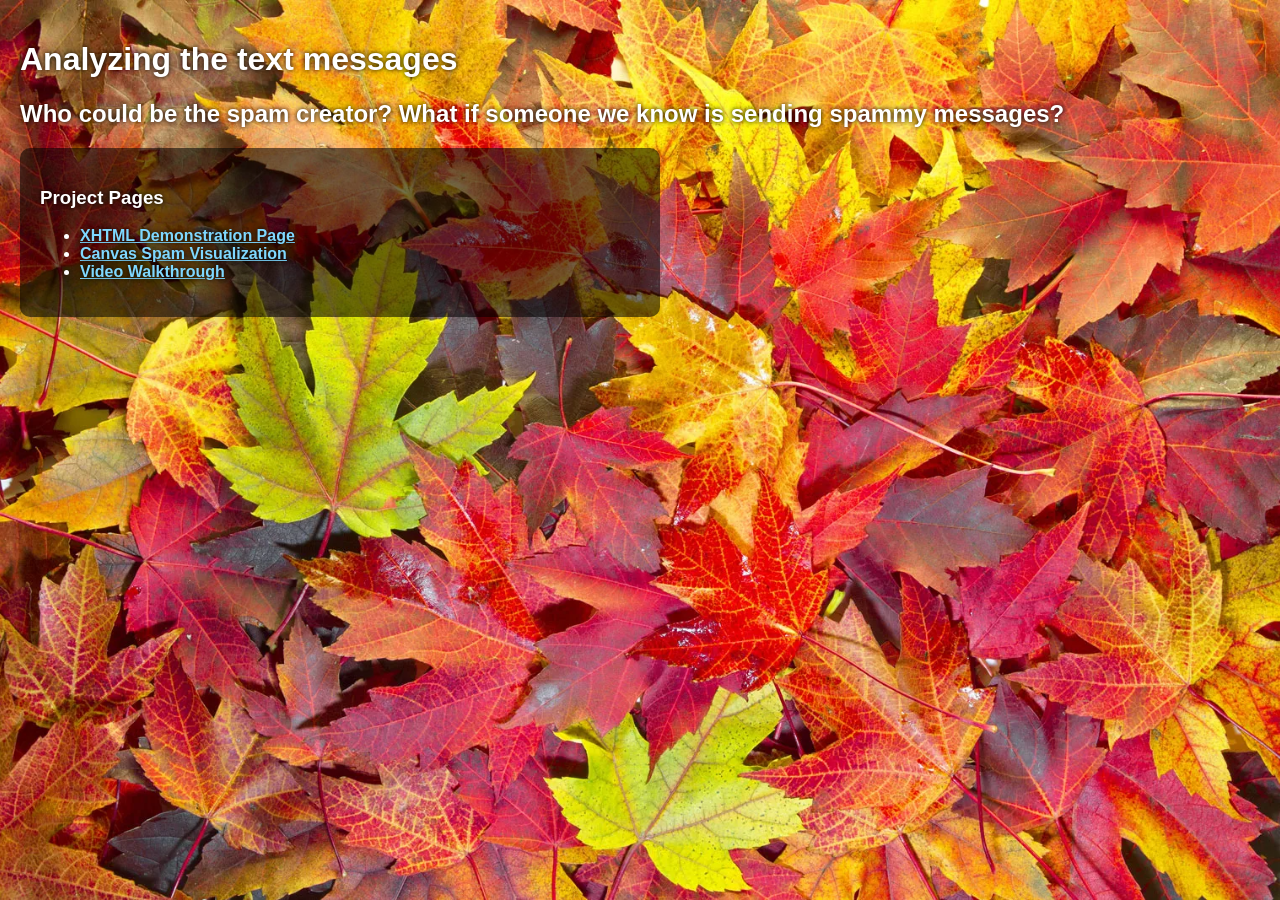
<file: index.html>
<!DOCTYPE html>
<html lang="en">
<head>
    <meta charset="UTF-8">
    <meta http-equiv="X-UA-Compatible" content="IE=edge">
    <meta name="viewport" content="width=device-width, initial-scale=1.0">
    <title>Index.html</title>

    <style>
        body {
            margin: 0;
            padding: 20px;
            background-image: url("leaves.png");
            background-size: cover;
            background-repeat: no-repeat;
            background-attachment: fixed;
            background-position: center;
            color: white;
            text-shadow: 0 0 5px black;
            font-family: Arial, sans-serif;
        }

        .panel {
            background: rgba(0, 0, 0, 0.55);
            padding: 20px;
            border-radius: 10px;
            max-width: 600px;
        }

        a {
            color: #7fd8ff;
            font-weight: bold;
        }
    </style>
</head>

<body>

    <h1>Analyzing the text messages</h1>
    <h2>Who could be the spam creator? What if someone we know is sending spammy messages?</h2>

    <div class="panel">
        <h3>Project Pages</h3>
        <ul>
            <li><a href="xhtml_demo.xhtml">XHTML Demonstration Page</a></li>
            <li><a href="canvas_spam.html">Canvas Spam Visualization</a></li>
            <li><a href="video_spam.html">Video Walkthrough</a></li>
        </ul>
    </div>

</body>
</html>
</file>
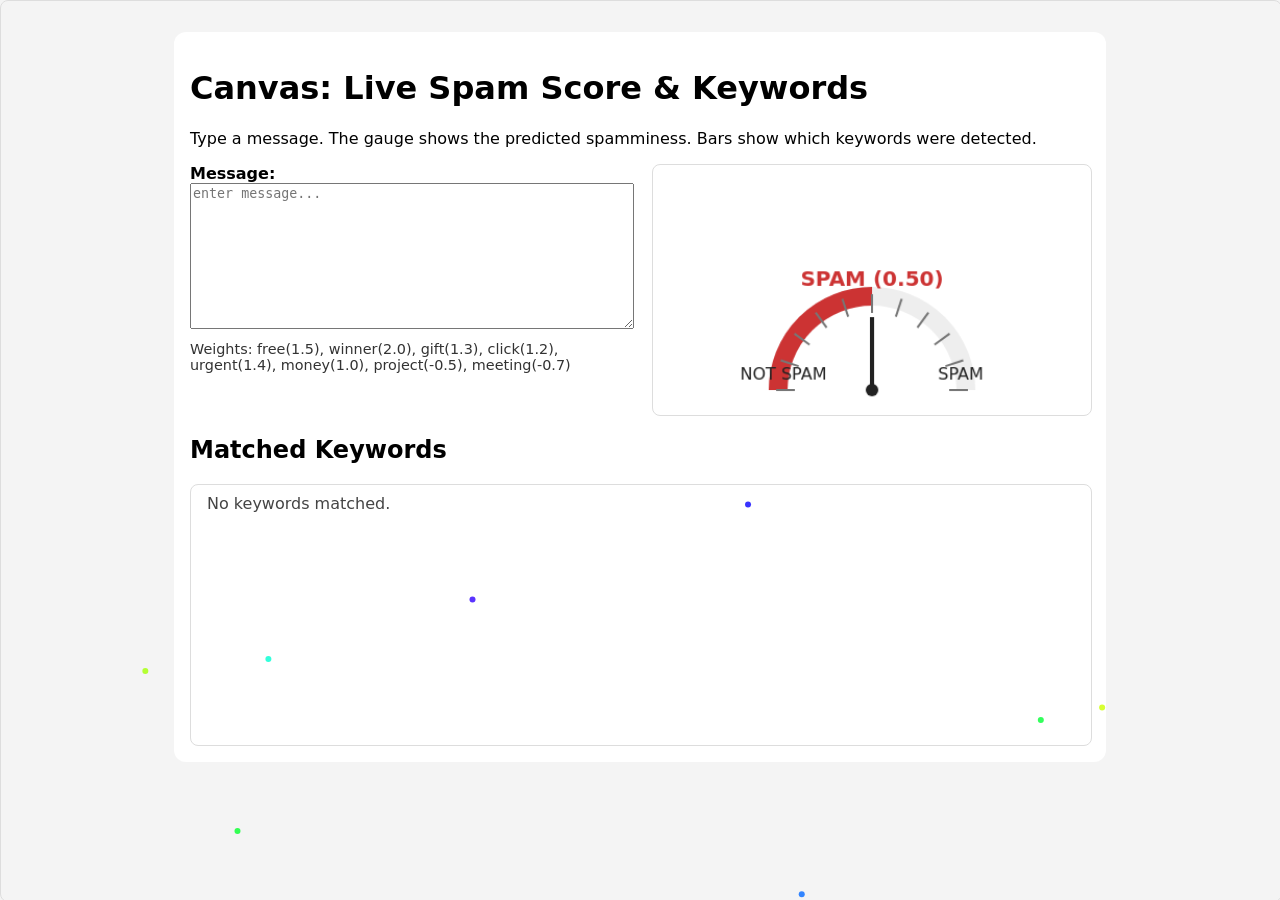
<file: canvas_spam.html>
<!DOCTYPE html>
<html lang="en">
<head>
  <meta charset="UTF-8" />
  <title>Spam Detector – Canvas Visualization</title>

  <style>
    body {
      margin: 0;
      background: #f4f4f4;
      font-family: system-ui, Arial;
    }

    .wrap {
      max-width: 900px;
      margin: 2rem auto;
      padding: 1rem;
      background: #fff;
      border-radius: 12px;
      position: relative;
      z-index: 1; /* content stays UNDER fireworks */
    }

    .row {
      display: grid;
      grid-template-columns: 1fr 1fr;
      gap: 1.5rem;
      align-items: start;
    }

    textarea {
      width: 100%;
      height: 140px;
    }

    canvas {
      width: 100%;
      height: auto;
      display: block;
      border: 1px solid #ddd;
      border-radius: 8px;
    }

    .legend {
      margin-top: 0.5rem;
      font-size: 0.9rem;
      color: #333;
    }

    /* ————— FIREWORKS ON TOP ————— */
    #fireworks {
      position: fixed;
      top: 0;
      left: 0;
      width: 100vw !important;
      height: 100vh !important;
      pointer-events: none;
      z-index: 9999; /* fireworks above everything */
    }
  </style>
</head>

<body>

  <!-- FULL-SCREEN FIREWORKS OVERLAY -->
  <canvas id="fireworks"></canvas>

  <div class="wrap">
    <h1>Canvas: Live Spam Score & Keywords</h1>
    <p>Type a message. The gauge shows the predicted spamminess. Bars show which keywords were detected.</p>

    <div class="row">
      <div>
        <label for="msg"><strong>Message:</strong></label>
        <textarea id="msg" placeholder="enter message..."></textarea>

        <div class="legend">
          Weights: free(1.5), winner(2.0), gift(1.3), click(1.2), urgent(1.4), money(1.0), project(-0.5), meeting(-0.7)
        </div>
      </div>

      <div>
        <canvas id="gauge" width="420" height="240"></canvas>
      </div>
    </div>

    <h2>Matched Keywords</h2>
    <canvas id="bars" width="900" height="260"></canvas>
  </div>

  <script>
    // -------------------------------------------------
    // SPAM DETECTION MODEL
    // -------------------------------------------------
    const weights = {
      "free": 1.5,
      "winner": 2.0,
      "gift": 1.3,
      "click": 1.2,
      "urgent": 1.4,
      "money": 1.0,
      "project": -0.5,
      "meeting": -0.7
    };

    const msgEl = document.getElementById('msg');
    const gauge = document.getElementById('gauge');
    const bars = document.getElementById('bars');
    const g = gauge.getContext('2d');
    const b = bars.getContext('2d');

    function scoreMessage(text) {
      text = text.toLowerCase();
      let score = 0;
      const found = [];

      for (const w in weights) {
        if (text.includes(w)) {
          score += weights[w];
          found.push(w);
        }
      }

      const prob = 1 / (1 + Math.exp(-score));
      return { prob, found };
    }

    // -------------------------------------------------
    // GAUGE DRAWING
    // -------------------------------------------------
    function drawGauge(prob) {
      const W = gauge.width, H = gauge.height;
      g.clearRect(0, 0, W, H);

      const cx = W / 2, cy = H * 0.9;
      const r = Math.min(W, H) * 0.75 * 0.5;

      const start = Math.PI;
      const end = 2 * Math.PI;

      g.lineWidth = 18;
      g.strokeStyle = '#eee';
      g.beginPath();
      g.arc(cx, cy, r, start, end);
      g.stroke();

      g.strokeStyle = prob < 0.5 ? '#3a7' : '#c33';
      g.beginPath();
      g.arc(cx, cy, r, start, start + (end - start) * prob);
      g.stroke();

      g.lineWidth = 2;
      g.strokeStyle = '#777';

      for (let i = 0; i <= 10; i++) {
        const t = start + (end - start) * (i / 10);
        const x1 = cx + Math.cos(t) * (r + 2);
        const y1 = cy + Math.sin(t) * (r + 2);
        const x2 = cx + Math.cos(t) * (r - 16);
        const y2 = cy + Math.sin(t) * (r - 16);
        g.beginPath();
        g.moveTo(x1, y1);
        g.lineTo(x2, y2);
        g.stroke();
      }

      const angle = start + (end - start) * prob;
      const nx = cx + Math.cos(angle) * (r - 20);
      const ny = cy + Math.sin(angle) * (r - 20);

      g.lineWidth = 4;
      g.strokeStyle = '#222';
      g.beginPath();
      g.moveTo(cx, cy);
      g.lineTo(nx, ny);
      g.stroke();

      g.fillStyle = '#222';
      g.beginPath();
      g.arc(cx, cy, 6, 0, Math.PI * 2);
      g.fill();

      g.font = '16px system-ui, Arial';
      g.textAlign = 'center';
      g.fillText('NOT SPAM', cx - r + 5, cy - 10);
      g.fillText('SPAM', cx + r - 5, cy - 10);

      g.font = 'bold 20px system-ui, Arial';
      const label = prob >= 0.5 ? 'SPAM' : 'NOT SPAM';
      g.fillStyle = prob >= 0.5 ? '#c33' : '#2c7';
      g.fillText(`${label} (${prob.toFixed(2)})`, cx, cy - r - 10);
    }

    // -------------------------------------------------
    // BAR CHART
    // -------------------------------------------------
    function drawBars(found) {
      const W = bars.width, H = bars.height;
      b.clearRect(0, 0, W, H);

      const items = found.map(w => ({ w, v: weights[w] }));

      if (items.length === 0) {
        b.fillStyle = '#444';
        b.font = '16px system-ui, Arial';
        b.fillText('No keywords matched.', 16, 24);
        return;
      }

      const pad = 40;
      const barH = 24;
      const gap = 12;
      const maxAbs = Math.max(...items.map(o => Math.abs(o.v))) || 1;
      const scale = (W - pad * 2) / (maxAbs * 2);

      b.strokeStyle = '#aaa';
      b.beginPath();
      b.moveTo(W / 2, 10);
      b.lineTo(W / 2, H - 10);
      b.stroke();

      b.font = '14px system-ui, Arial';

      items.forEach((o, i) => {
        const y = pad + i * (barH + gap);
        const wpx = o.v * scale;

        b.fillStyle = o.v >= 0 ? '#c33' : '#2c7';
        b.fillRect(W / 2, y, wpx, barH);

        b.fillStyle = '#222';
        b.fillText(`${o.w} (${o.v})`, 12, y + barH - 6);
      });
    }

    // -------------------------------------------------
    // FIREWORKS (FRONT-LAYER MODE)
    // -------------------------------------------------
    const fwCanvas = document.getElementById("fireworks");
    const fwCtx = fwCanvas.getContext("2d");

    function resizeFireworks() {
      fwCanvas.width = window.innerWidth;
      fwCanvas.height = window.innerHeight;
    }
    resizeFireworks();
    window.addEventListener("resize", resizeFireworks);

    let fireworks = [];
    let particles = [];

    function random(min, max) {
      return Math.random() * (max - min) + min;
    }

    function Firework() {
      this.x = random(80, fwCanvas.width - 80);
      this.y = fwCanvas.height;
      this.targetY = random(80, fwCanvas.height / 2);
      this.speed = random(4, 7);
      this.color = `hsl(${random(0, 360)}, 100%, 60%)`;
      this.exploded = false;

      this.update = function () {
        this.y -= this.speed;
        if (this.y <= this.targetY && !this.exploded) {
          this.exploded = true;
          explode(this.x, this.y, this.color);
        }
      };

      this.draw = function () {
        fwCtx.beginPath();
        fwCtx.arc(this.x, this.y, 3, 0, Math.PI * 2);
        fwCtx.fillStyle = this.color;
        fwCtx.fill();
      };
    }

    function Particle(x, y, color) {
      this.x = x;
      this.y = y;
      this.speed = random(1, 6);
      this.angle = random(0, Math.PI * 2);
      this.alpha = 1;
      this.friction = 0.96;
      this.gravity = 0.05;
      this.color = color;

      this.update = function () {
        this.speed *= this.friction;
        this.x += Math.cos(this.angle) * this.speed;
        this.y += Math.sin(this.angle) * this.speed + this.gravity;
        this.alpha -= 0.015;
      };

      this.draw = function () {
        fwCtx.save();
        fwCtx.globalAlpha = this.alpha;
        fwCtx.beginPath();
        fwCtx.arc(this.x, this.y, 3, 0, Math.PI * 2);
        fwCtx.fillStyle = this.color;
        fwCtx.fill();
        fwCtx.restore();
      };
    }

    function explode(x, y, color) {
      for (let i = 0; i < 70; i++) {
        particles.push(new Particle(x, y, color));
      }
    }

    function animateFireworks() {
      fwCtx.clearRect(0, 0, fwCanvas.width, fwCanvas.height);

      if (Math.random() < 0.12) {
        fireworks.push(new Firework());
      }

      fireworks.forEach((fw, i) => {
        fw.update();
        fw.draw();
        if (fw.exploded) fireworks.splice(i, 1);
      });

      particles.forEach((p, i) => {
        p.update();
        p.draw();
        if (p.alpha <= 0) particles.splice(i, 1);
      });

      requestAnimationFrame(animateFireworks);
    }

    animateFireworks();

    // -------------------------------------------------
    // UPDATE EVERYTHING ON USER INPUT
    // -------------------------------------------------
    function update() {
      const { prob, found } = scoreMessage(msgEl.value);
      drawGauge(prob);
      drawBars(found);
    }

    msgEl.addEventListener("input", update);
    update();
  </script>

</body>
</html>
</file>
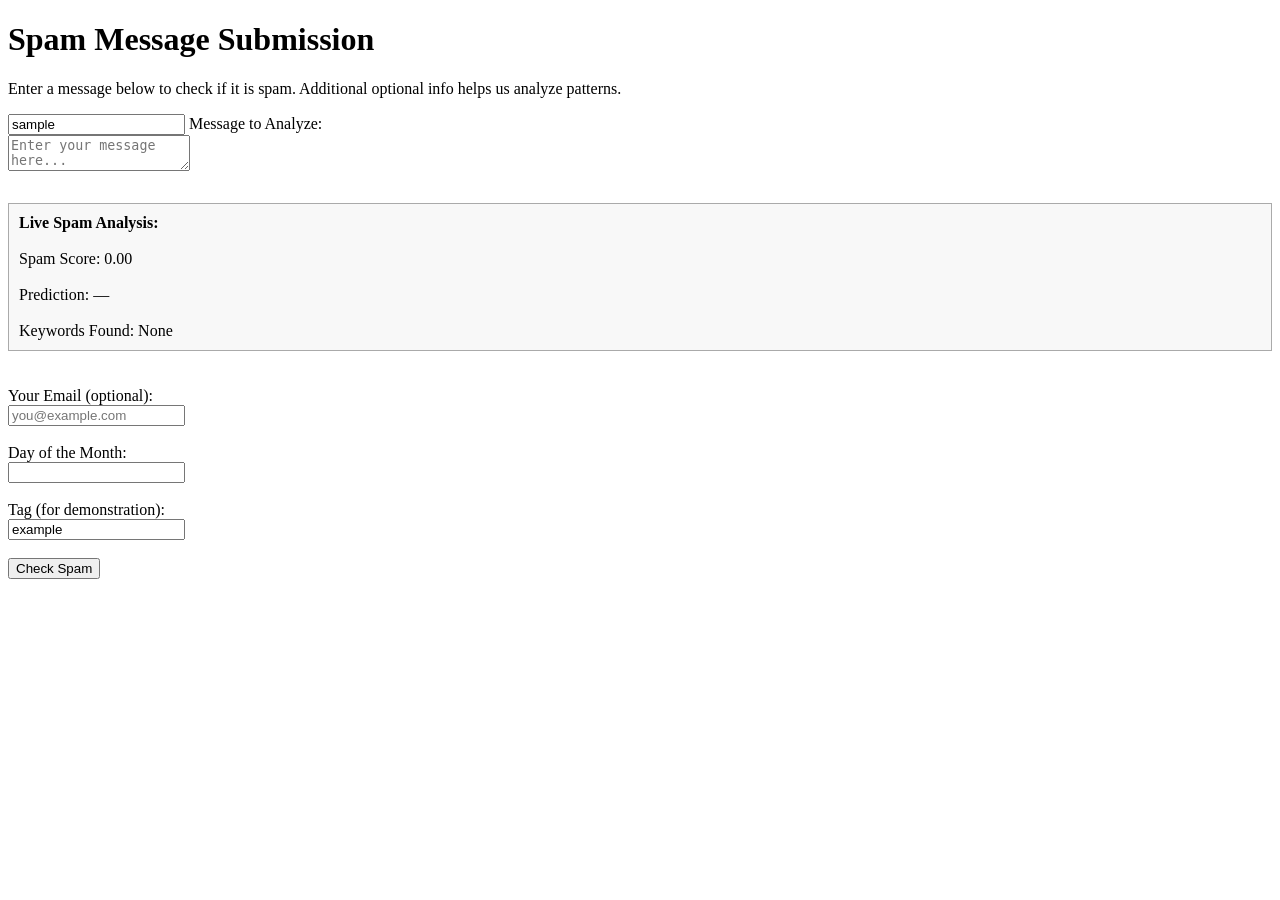
<file: classify.html>
<!DOCTYPE html>
<html>
<head>
    <title>Spam Detection Form</title>
</head>
<body>

<h1>Spam Message Submission</h1>
<p>Enter a message below to check if it is spam. Additional optional info helps us analyze patterns.</p>

<form action="spam_insert.php" method="GET">
    <input type="text" name="testvalue" value="sample">

  
    <label>Message to Analyze:</label><br>
    <textarea name="message" id="messageBox" placeholder="Enter your message here..." required></textarea> 
 

    <br><br>

    <!-- NEW: Live Spam Analysis Box (added for Dynamic JavaScript display) -->
    <div id="analysisBox" 
         style="margin-top:10px; padding:10px; border:1px solid #aaa; background:#f8f8f8;">
        <strong>Live Spam Analysis:</strong><br><br>

        Spam Score: 
        <span id="spamScore">0.00</span> 
        <!-- ADDED: score display updated dynamically -->

        <br><br>

        Prediction: 
        <span id="spamLabel">—</span> 
        <!-- ADDED: label (SPAM / NOT SPAM) dynamically calculated -->

        <br><br>

        Keywords Found: 
        <span id="keywordList">None</span> 

    </div>
 

    <br><br>

    
    <label>Your Email (optional):</label><br>
    <input type="email" id="email" name="email" placeholder="you@example.com" required>
    <br><br>

    
    <label>Day of the Month:</label><br>
    <input type="number" id="day" name="day" required>
    <br><br>

    
    <label>Tag (for demonstration):</label><br>
    <input type="text" name="testget" value="example">
    <br><br>

    <button type="button" id="classifyBtn">Check Spam</button>


</form>

<script>


document.getElementById("email").addEventListener("input", function() {
    this.setCustomValidity(this.validity.typeMismatch ? "Please enter a valid email address." : "");
});


document.getElementById("day").max = new Date().getDate();




// SELECT TEXTAREA FOR LIVE TYPING
const msgBox = document.getElementById("messageBox");   // ADDED: get textarea input
const scoreEl = document.getElementById("spamScore");    // ADDED: score output span
const labelEl = document.getElementById("spamLabel");    // ADDED: label output span
const keywordEl = document.getElementById("keywordList"); // ADDED: keyword list span

// SIMPLE SPAM KEYWORD MODEL (you may modify this)
const weights = {                                       // ADDED: small spam model
    "free": 1.5,
    "winner": 2.0,
    "gift": 1.3,
    "click": 1.2,
    "urgent": 1.4,
    "money": 1.0,
    "project": -0.5,     // negative score indicates “not spam”
    "meeting": -0.7
};

// EVENT LISTENER FOR LIVE TYPING
msgBox.addEventListener("input", () => {                 // ADDED: live dynamic update
    const text = msgBox.value.toLowerCase();             // ADDED: convert input to lowercase
    let score = 0;                                       // ADDED: numeric spam score
    let found = [];                                      // ADDED: list of triggered features

    // CHECK FOR KEYWORDS
    for (const word in weights) {                        // ADDED: loop through weights
        if (text.includes(word)) {                       // ADDED: detect keyword
            score += weights[word];                      // ADDED: add weight to score
            found.push(word);                            // ADDED: store matched word
        }
    }

    // CONVERT RAW SCORE TO PROBABILITY USING LOGISTIC FUNCTION
    const probability = 1 / (1 + Math.exp(-score));      // ADDED: probability formula

    // UPDATE UI DYNAMICALLY
    scoreEl.textContent = probability.toFixed(2);        // ADDED: update score display

    // DECIDE LABEL
    labelEl.textContent = probability >= 0.5 ? "SPAM" : "NOT SPAM"; // ADDED: classification label
    labelEl.style.color = probability >= 0.5 ? "red" : "green";     // ADDED: color highlight

    // UPDATE KEYWORD LIST
    keywordEl.textContent = found.length ? found.join(", ") : "None";  // ADDED: keyword display
});
// ====================== END OF NEW DYNAMIC SPAM JS ======================

</script>

</body>
</html>
</file>
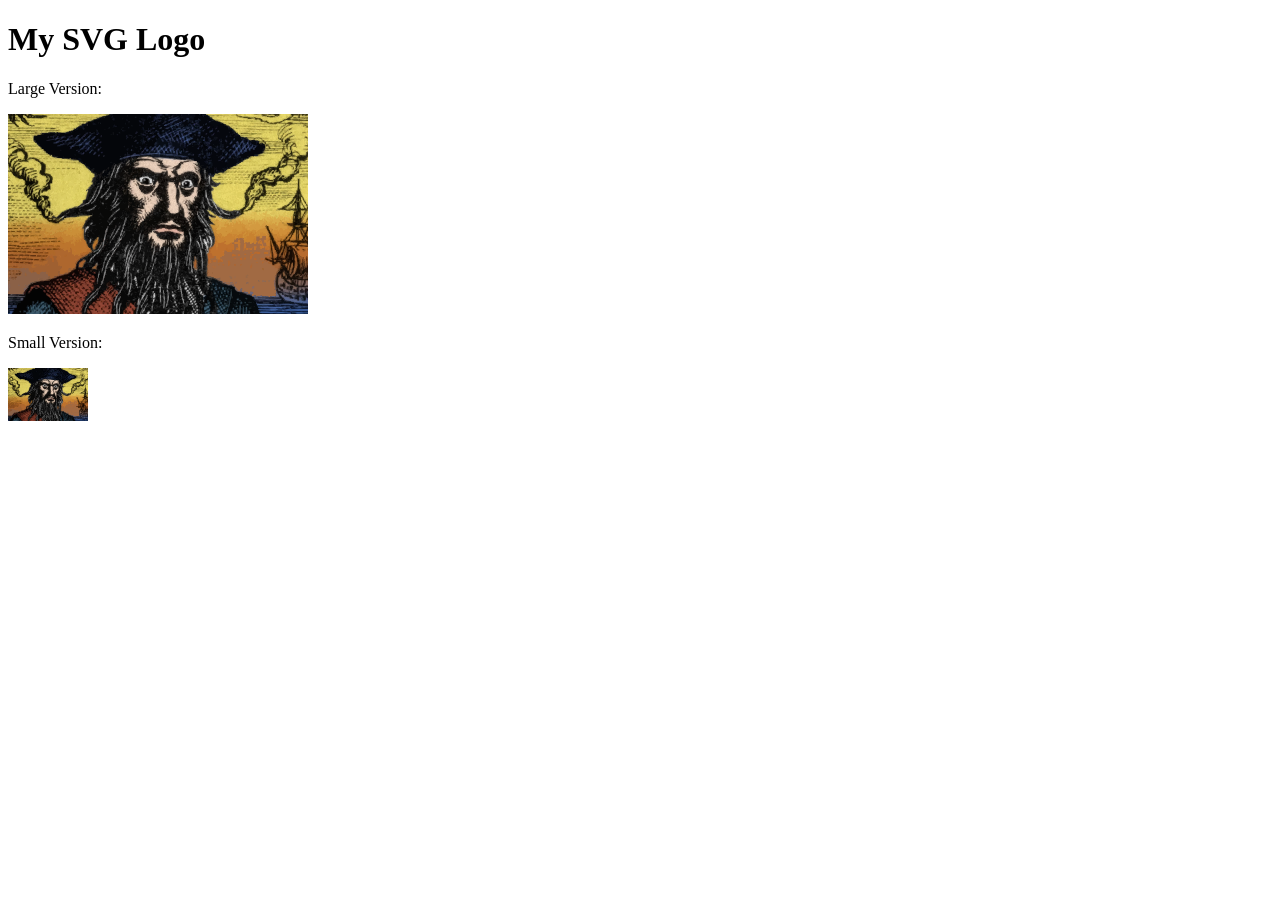
<file: logoPage.html>
<!DOCTYPE html>
<html>
<head>
    <title>Logo Display</title>
</head>
<body>

<h1>My SVG Logo</h1>

<p>Large Version:</p>
<img src="assets/logo.svg" width="300">

<p>Small Version:</p>
<img src="assets/logo.svg" width="80">

</body>
</html>
</file>
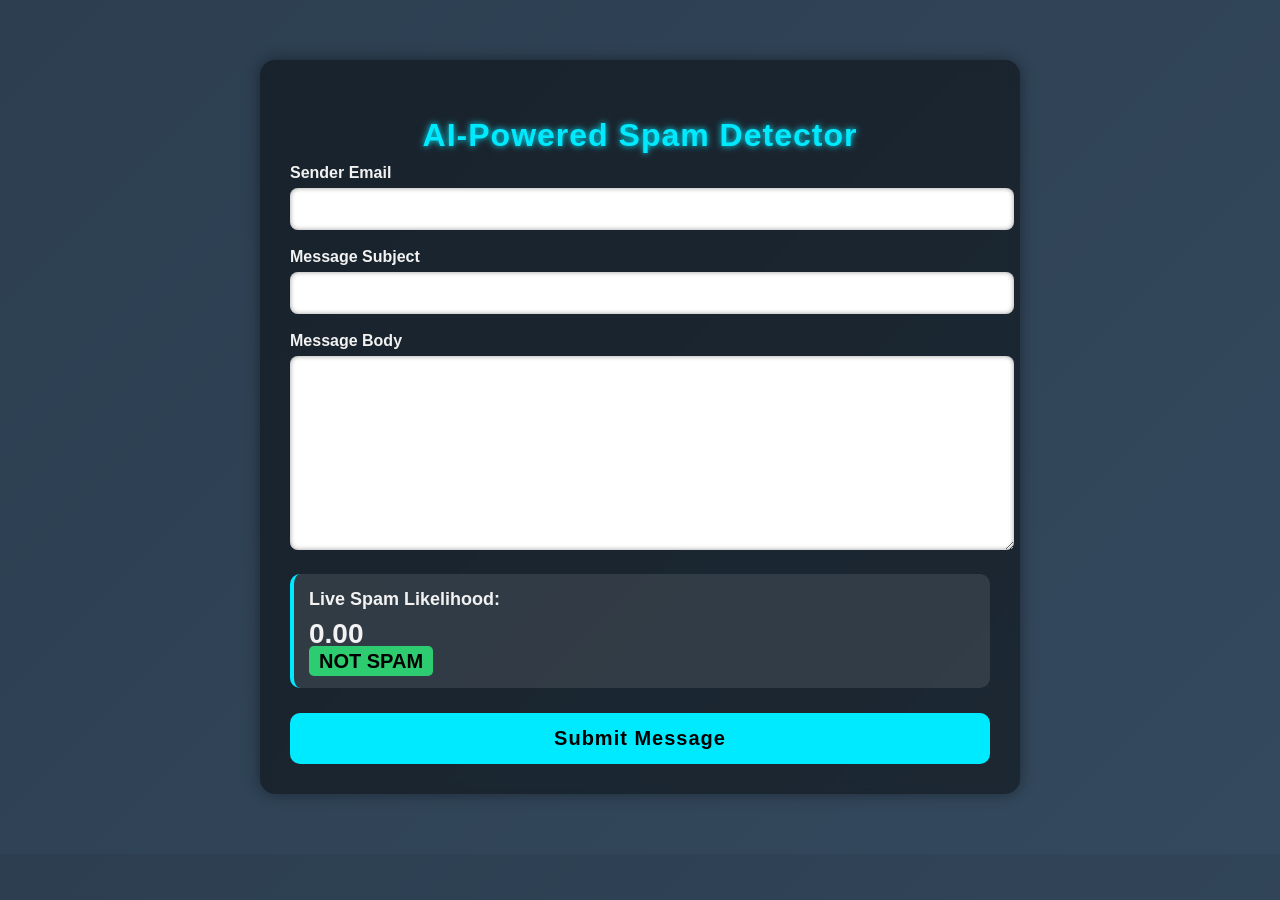
<file: spam_page1.html>
<!DOCTYPE html>
<html lang="en">
<head>
<meta charset="UTF-8">
<title>Advanced Spam Detector – Page 1</title>

<style>
    body {
        margin: 0;
        padding: 0;
        font-family: Arial, sans-serif;
        background: linear-gradient(135deg, #2c3e50, #34495e);
        color: #f2f2f2;
    }

    .container {
        max-width: 700px;
        margin: 60px auto;
        background: rgba(0, 0, 0, 0.45);
        padding: 30px;
        border-radius: 15px;
        backdrop-filter: blur(5px);
        box-shadow: 0 0 15px rgba(0,0,0,0.4);
    }

    h2 {
        text-align: center;
        margin-bottom: 10px;
        font-size: 32px;
        letter-spacing: 1px;
        color: #00eaff;
        text-shadow: 0 0 6px #00eaff;
    }

    label {
        font-weight: bold;
    }

    input, textarea {
        width: 100%;
        padding: 12px;
        margin-top: 6px;
        border-radius: 8px;
        border: none;
        font-size: 16px;
        outline: none;
        box-shadow: inset 0 0 5px rgba(0,0,0,0.4);
    }

    textarea {
        height: 170px;
        resize: vertical;
    }

    .scorebox {
        margin-top: 20px;
        background: rgba(255,255,255,0.1);
        padding: 15px;
        border-left: 4px solid #00eaff;
        border-radius: 10px;
    }

    .score-label {
        font-size: 18px;
        font-weight: bold;
        margin-bottom: 8px;
    }

    #spamScore {
        font-size: 28px;
        font-weight: bold;
    }

    #spamLabel {
        font-size: 20px;
        padding: 4px 10px;
        border-radius: 5px;
        font-weight: bold;
    }

    #spamLabel.spam {
        background: #ff4d4d;
        color: white;
    }

    #spamLabel.ham {
        background: #2ecc71;
        color: black;
    }

    button {
        width: 100%;
        padding: 14px;
        margin-top: 25px;
        border: none;
        background: #00eaff;
        color: black;
        font-size: 20px;
        border-radius: 10px;
        cursor: pointer;
        font-weight: bold;
        letter-spacing: 1px;
    }

    button:hover {
        background: #1affa3;
    }
</style>
</head>
<body>

<div class="container">
    <h2>AI-Powered Spam Detector</h2>

    <form action="spam_insert.php" method="get">

        <!-- Sender Email -->
        <label for="sender_email">Sender Email</label>
        <input type="email" id="sender_email" name="sender_email" required>

        <br><br>

        <!-- Subject -->
        <label for="message_subject">Message Subject</label>
        <input type="text" id="message_subject" name="message_subject" required>

        <br><br>

        <!-- Body -->
        <label for="message_body">Message Body</label>
        <textarea id="message_body" name="message_body" required></textarea>

        <!-- Live Analysis Box -->
        <div class="scorebox">
            <div class="score-label">Live Spam Likelihood:</div>
            <div id="spamScore">0.00</div>
            <span id="spamLabel" class="ham">NOT SPAM</span>
        </div>

        <button type="submit">Submit Message</button>
    </form>
</div>

<!-- Simple Live Spam Analyzer -->
<script>
const weights = {
    "free": 1.5,
    "winner": 2.0,
    "gift": 1.3,
    "click": 1.2,
    "urgent": 1.4,
    "money": 1.0
};

const msgBox = document.getElementById("message_body");
const scoreEl = document.getElementById("spamScore");
const labelEl = document.getElementById("spamLabel");

msgBox.addEventListener("input", () => {
    let text = msgBox.value.toLowerCase();
    let score = 0;

    for (const key in weights) {
        if (text.includes(key)) score += weights[key];
    }

    let prob = 1 / (1 + Math.exp(-score));
    scoreEl.textContent = prob.toFixed(2);

    if (prob >= 0.5) {
        labelEl.textContent = "SPAM";
        labelEl.className = "spam";
    } else {
        labelEl.textContent = "NOT SPAM";
        labelEl.className = "ham";
    }
});
</script>

</body>
</html>
</file>
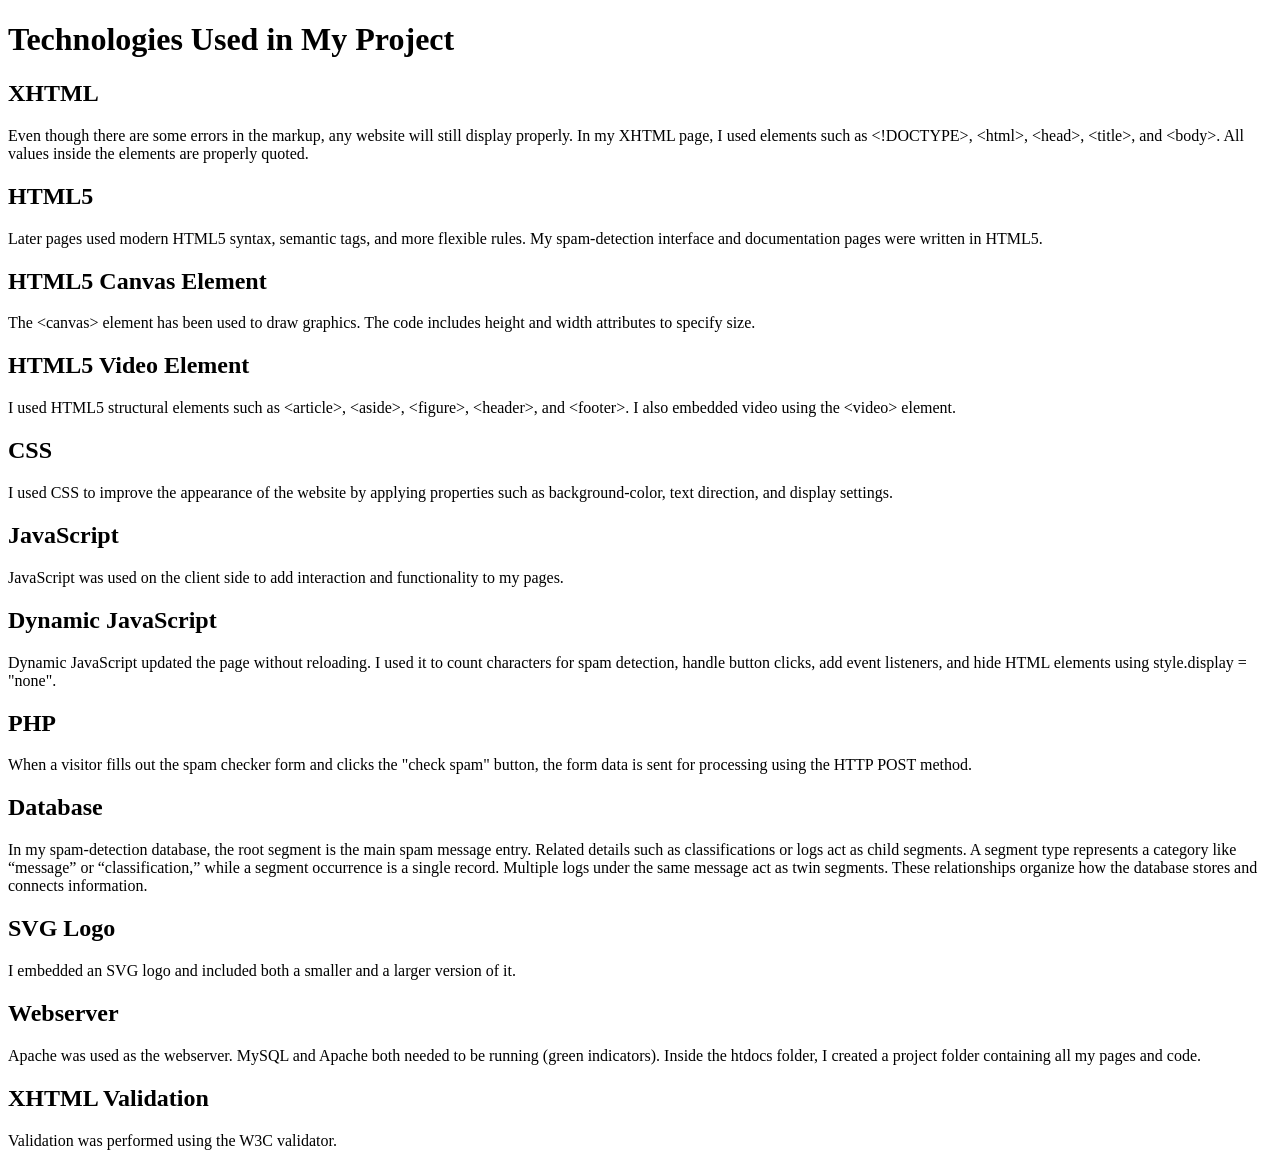
<file: technologyUsed.html>
<!DOCTYPE html>
<html lang="en">
<head>
    <meta charset="UTF-8">
    <title>Technologies Used</title>
</head>

<body>
    <h1>Technologies Used in My Project</h1>

    <h2>XHTML</h2>
    <p>
        Even though there are some errors in the markup, any website will still display properly. In my XHTML page, I used elements such as &lt;!DOCTYPE&gt;, &lt;html&gt;, &lt;head&gt;, &lt;title&gt;, and &lt;body&gt;. All values inside the elements are properly quoted.
    </p>

    <h2>HTML5</h2>
    <p>
        Later pages used modern HTML5 syntax, semantic tags, and more flexible rules. My spam-detection interface and documentation pages were written in HTML5.
    </p>

    <h2>HTML5 Canvas Element</h2>
    <p>
        The &lt;canvas&gt; element has been used to draw graphics. The code includes height and width attributes to specify size.
    </p>

    <h2>HTML5 Video Element</h2>
    <p>
        I used HTML5 structural elements such as &lt;article&gt;, &lt;aside&gt;, &lt;figure&gt;, &lt;header&gt;, and &lt;footer&gt;. I also embedded video using the &lt;video&gt; element.
    </p>

    <h2>CSS</h2>
    <p>
        I used CSS to improve the appearance of the website by applying properties such as background-color, text direction, and display settings.
    </p>

    <h2>JavaScript</h2>
    <p>
        JavaScript was used on the client side to add interaction and functionality to my pages.
    </p>

    <h2>Dynamic JavaScript</h2>
    <p>
        Dynamic JavaScript updated the page without reloading. I used it to count characters for spam detection, handle button clicks, add event listeners, and hide HTML elements using style.display = "none".
    </p>

    <h2>PHP</h2>
    <p>
        When a visitor fills out the spam checker form and clicks the "check spam" button, the form data is sent for processing using the HTTP POST method.
    </p>

    <h2>Database</h2>
    <p>
        In my spam-detection database, the root segment is the main spam message entry. Related details such as classifications or logs act as child segments. A segment type represents a category like “message” or “classification,” while a segment occurrence is a single record. Multiple logs under the same message act as twin segments. These relationships organize how the database stores and connects information.
    </p>

    <h2>SVG Logo</h2>
    <p>
        I embedded an SVG logo and included both a smaller and a larger version of it.
    </p>

    <h2>Webserver</h2>
    <p>
        Apache was used as the webserver. MySQL and Apache both needed to be running (green indicators). Inside the htdocs folder, I created a project folder containing all my pages and code.
    </p>

    <h2>XHTML Validation</h2>
    <p>
        Validation was performed using the W3C validator.
    </p>

</body>
</html>
</file>
